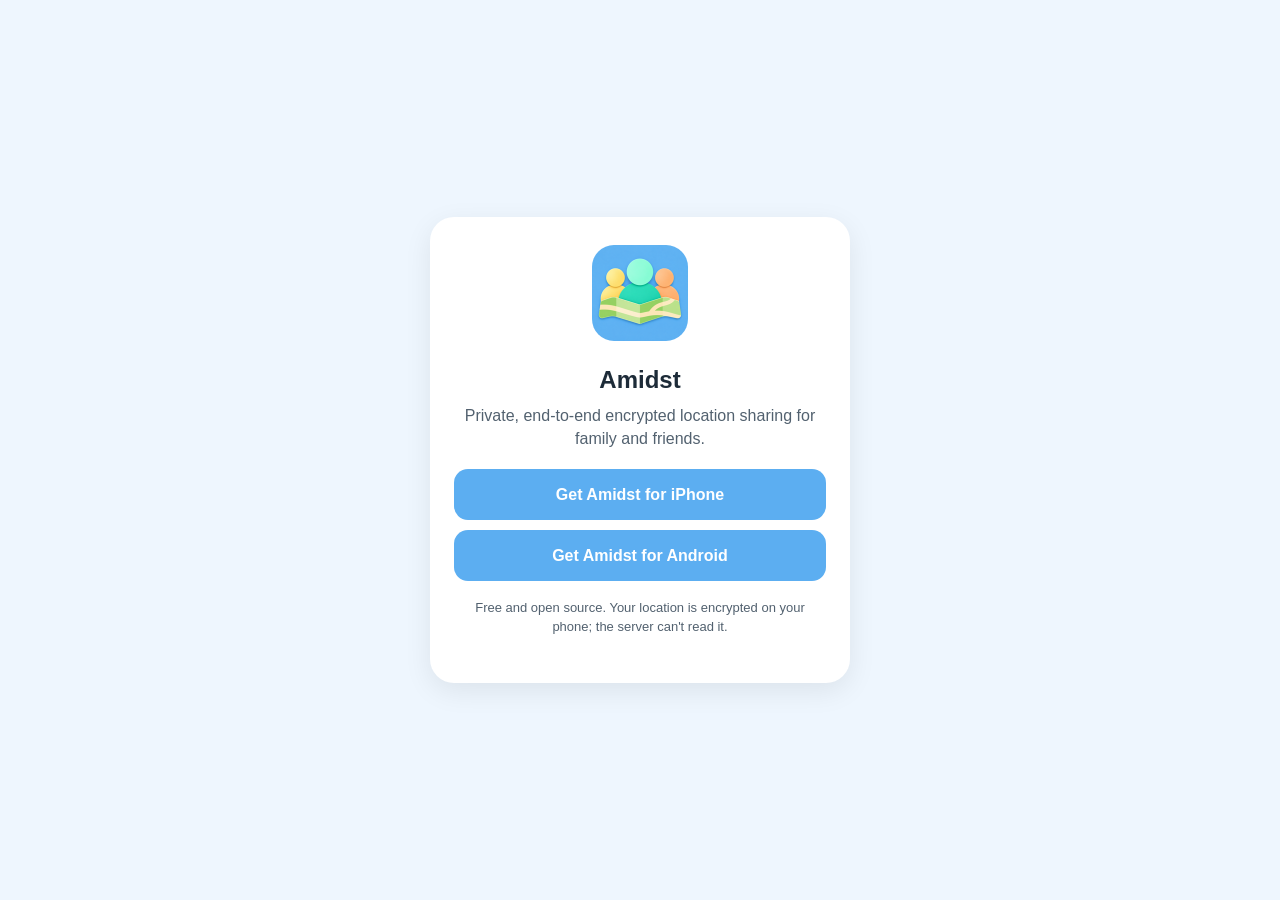
<file: index.html>
<!doctype html>
<html lang="en"><head><meta charset="utf-8"><meta name="viewport" content="width=device-width, initial-scale=1">
<title>Amidst</title><meta name="description" content="Private, end-to-end encrypted location sharing for family and friends.">
<link rel="stylesheet" href="style.css"></head>
<body><main>
<img class="icon" src="icon.png" alt="">
<h1>Amidst</h1>
<p>Private, end-to-end encrypted location sharing for family and friends.</p>
<a class="button" href="https://github.com/Emphasize5599/family-locator-ios/releases">Get Amidst for iPhone</a>
<a class="button" href="https://github.com/Emphasize5599/george/releases">Get Amidst for Android</a>
<p class="small">Free and open source. Your location is encrypted on your phone; the server can't read it.</p>
</main></body></html>
</file>
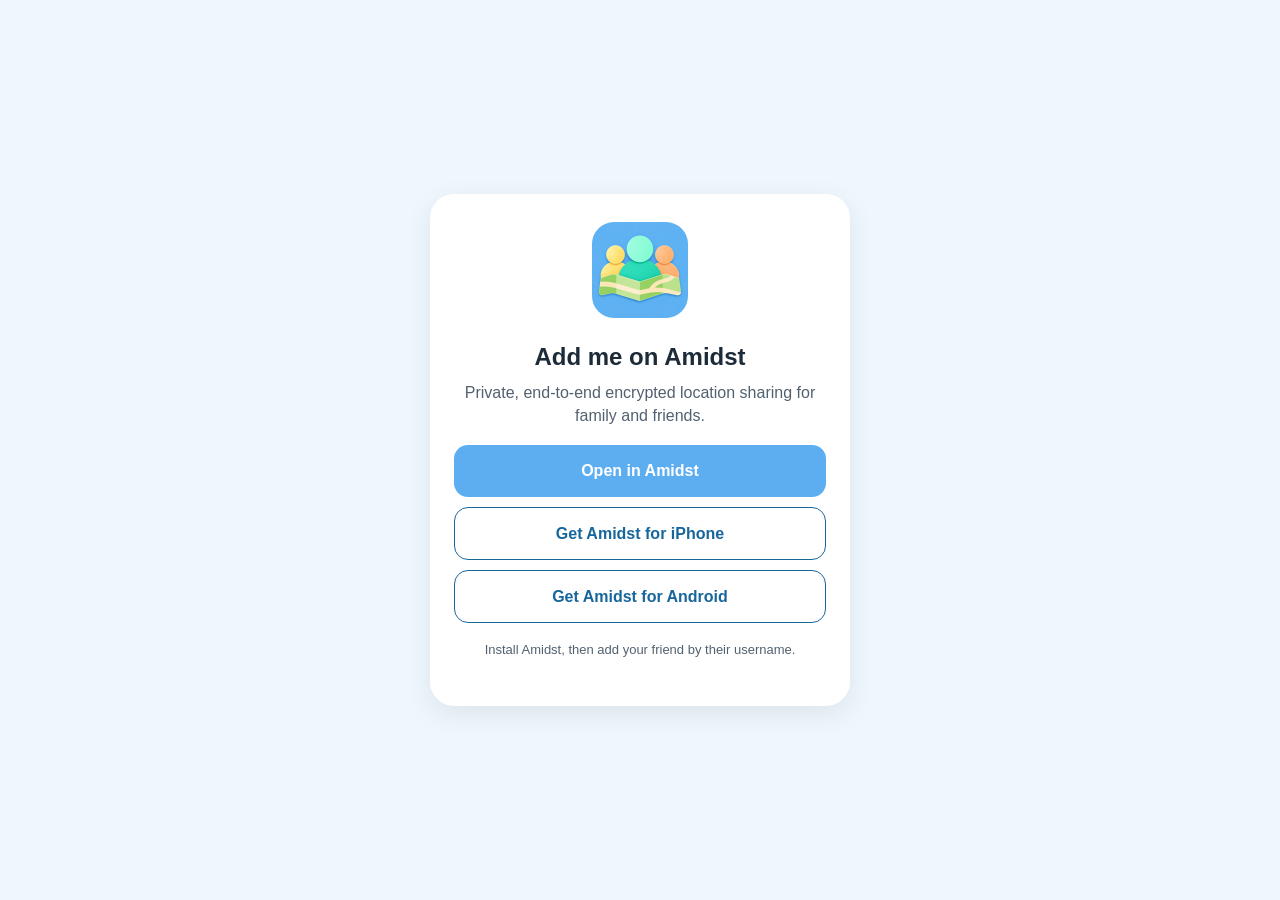
<file: add/index.html>
<!doctype html>
<html lang="en"><head><meta charset="utf-8"><meta name="viewport" content="width=device-width, initial-scale=1">
<title>Add me on Amidst</title><meta name="referrer" content="no-referrer"><meta name="description" content="You're invited to share locations privately on Amidst.">
<link rel="stylesheet" href="../style.css"></head>
<body><main>
<img class="icon" src="../icon.png" alt="">
<h1 id="title">Add me on Amidst</h1>
<p>Private, end-to-end encrypted location sharing for family and friends.</p>
<a class="button" id="open" href="amidst://add">Open in Amidst</a>
<a class="button secondary" href="https://github.com/Emphasize5599/family-locator-ios/releases">Get Amidst for iPhone</a>
<a class="button secondary" href="https://github.com/Emphasize5599/george/releases">Get Amidst for Android</a>
<p class="small" id="hint">Already have Amidst? Tap “Open in Amidst” to send a friend request.</p>
</main>
<script>
const query = new URLSearchParams(location.search);
const fragment = new URLSearchParams(location.hash.slice(1));
const u = (query.get('u') || '').trim().replace(/^@/, '').toLowerCase();
const token = fragment.get('t') ?? query.get('t') ?? '';
const oneTime = /^[A-Za-z0-9_-]{22}$/.test(token);
if (/^[a-z0-9]{5,32}$/.test(u)) {
  document.getElementById('title').textContent = '@' + u + ' invited you to Amidst';
  document.getElementById('open').href = 'amidst://add/' + u + (oneTime ? '?t=' + token : '');
  if (oneTime) document.getElementById('hint').textContent = 'Open this one-time invite in a current version of Amidst.';
  document.title = 'Add @' + u + ' on Amidst';
} else {
  document.getElementById('hint').textContent = 'Install Amidst, then add your friend by their username.';
}
</script>
</body></html>
</file>
<file: style.css>
:root { --bg:#eef6fe; --card:#fff; --ink:#1d2b38; --sub:#52616f; --blue:#17679c; --btn:#5caef1; }
@media (prefers-color-scheme: dark) { :root { --bg:#101820; --card:#1b2631; --ink:#eef3f7; --sub:#a9b6c2; --blue:#70bcf3; --btn:#3d8fd6; } }
* { box-sizing: border-box; }
body { margin:0; min-height:100vh; display:flex; align-items:center; justify-content:center; padding:24px 16px;
  background:var(--bg); color:var(--ink); font:16px/1.45 -apple-system, BlinkMacSystemFont, "Segoe UI", Roboto, sans-serif; }
main { width:100%; max-width:420px; background:var(--card); border-radius:24px; padding:28px 24px; text-align:center;
  box-shadow:0 8px 28px rgba(0,0,0,.08); }
img.icon { width:96px; height:96px; border-radius:22px; }
h1 { font-size:24px; margin:16px 0 6px; } p { color:var(--sub); margin:6px 0 18px; }
a.button { display:block; padding:14px; border-radius:14px; margin:10px 0; text-decoration:none; font-weight:600;
  background:var(--btn); color:#fff; } a.button.secondary { background:transparent; color:var(--blue); border:1.5px solid var(--blue); }
.small { font-size:13px; margin-top:18px; }
</file>
